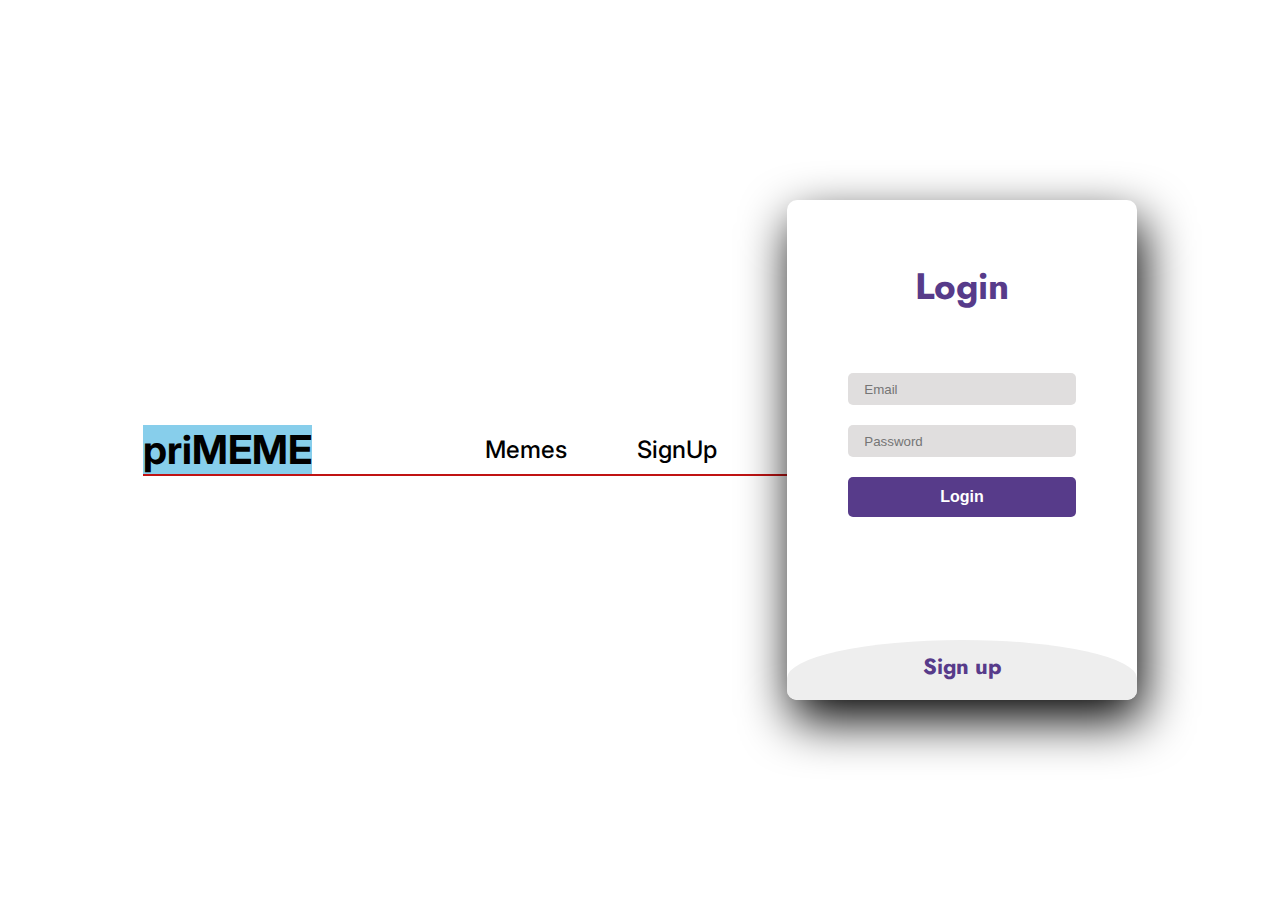
<file: login.html>
<!DOCTYPE html>
<html>
<head>
	<title>Slide Navbar</title>
	<link rel="stylesheet" type="text/css" href="login.css">
<link href="https://fonts.googleapis.com/css2?family=Jost:wght@500&display=swap" rel="stylesheet">
</head>
<body>
	<div class="navbar" style="border-bottom: 2px solid rgb(192, 19, 19)!important;
	box-shadow: #cf0202;">
	  <div class="logo">
		  <a href="index.html" style="text-decoration: none;"> <p>priMEME</p></a>
	  </div>
	  <div class="nav-links" style="margin-right: 70px;">
		<a href="meme.html">Memes</a>
		<!-- <a href="login.html">Login</a> -->
		<a href="Signup.html">SignUp</a>
	  </div>
	</div>
	<div class="main">  	
		<input type="checkbox" id="chk" aria-hidden="true">

			<div class="signup">
				<form>
					<label for="chk" aria-hidden="true">Login</label>
					<input type="email" name="email" placeholder="Email" required="">
					<input type="password" name="pswd" placeholder="Password" required="">
					<button>Login</button>
				</form>
			</div>

			<div class="login">
				<form>
					
          <label for="chk" aria-hidden="true">Sign up</label>
					<input type="text" name="txt" placeholder="User name" required="">
					<input type="email" name="email" placeholder="Email" required="">
					<input type="password" name="pswd" placeholder="Password" required="">
					<button>Sign up</button>
				</form>
			</div>
	</div>
</body>
</html>
</file>
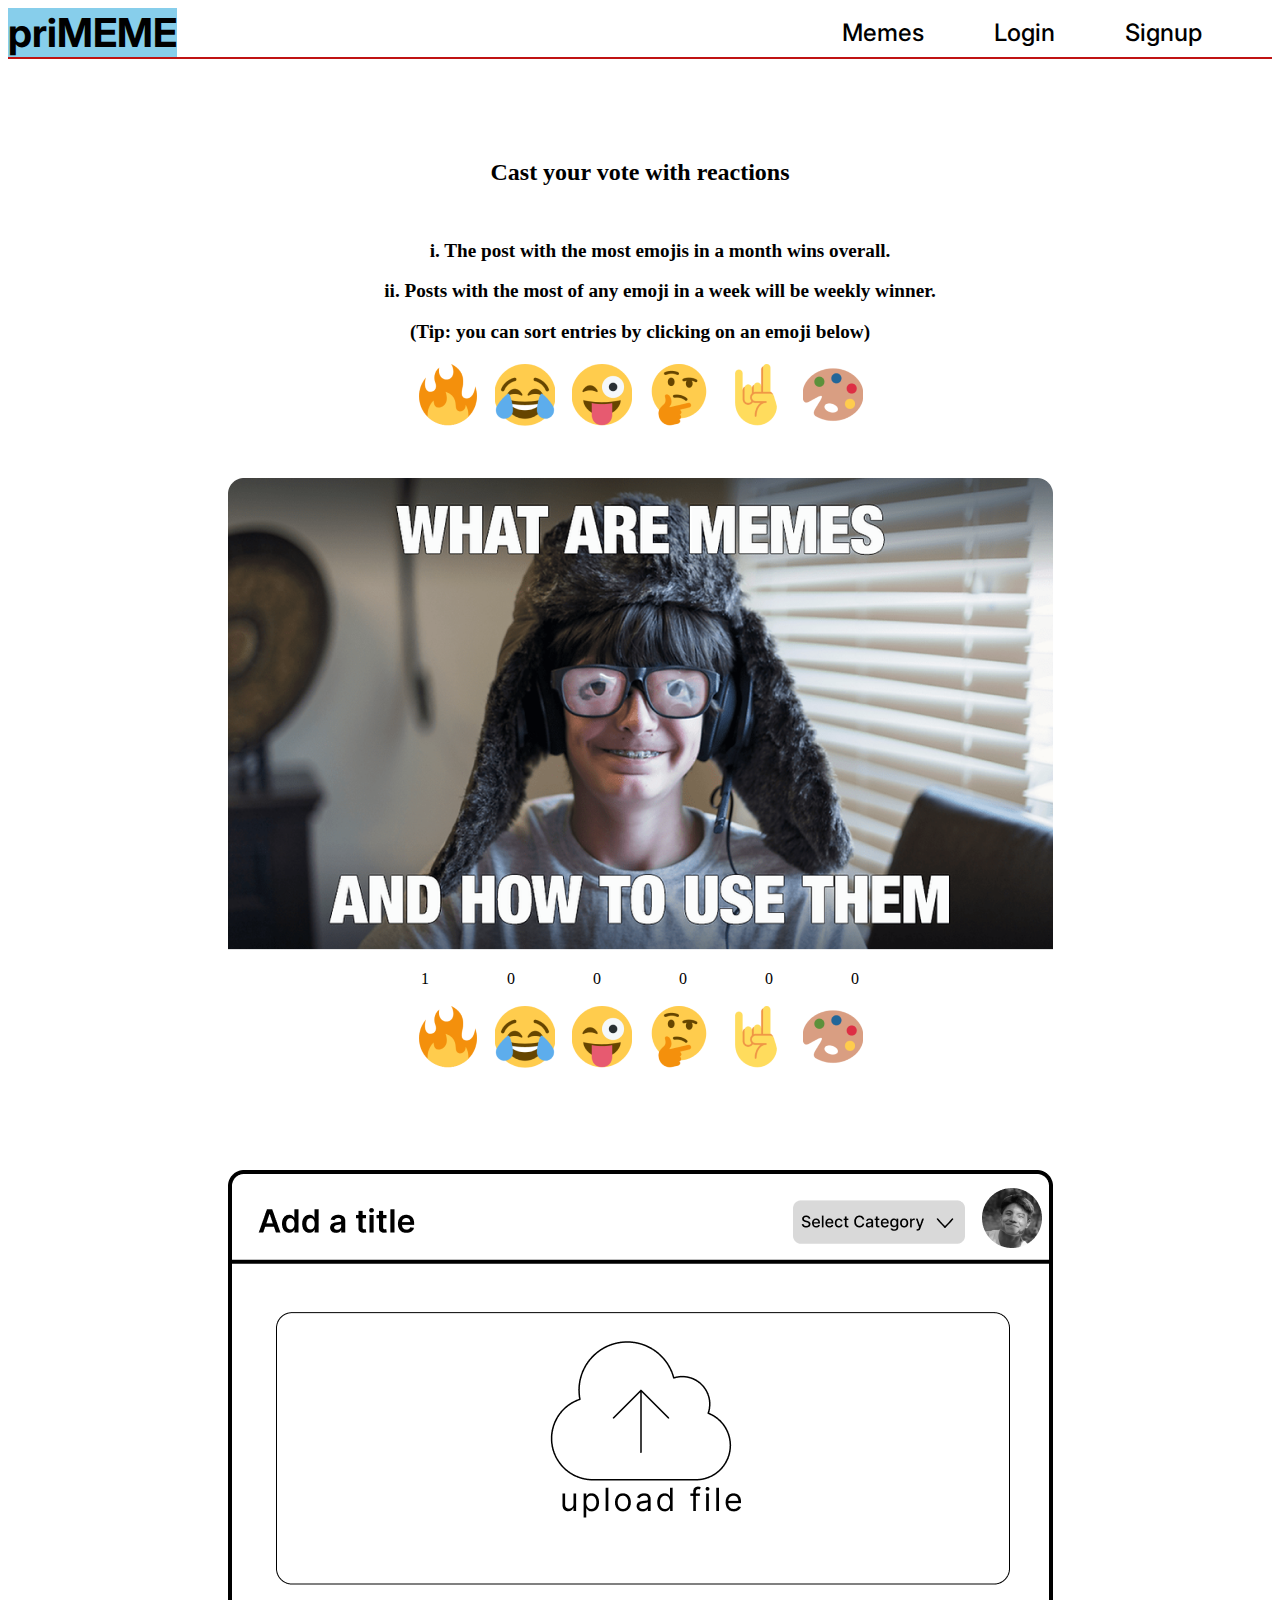
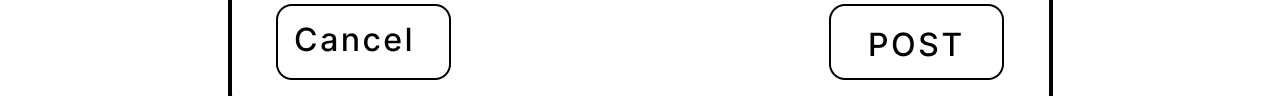
<file: meme.html>
<!DOCTYPE html>
<html lang="en">
<head>
    <meta charset="UTF-8">
    <meta http-equiv="X-UA-Compatible" content="IE=edge">
    <meta name="viewport" content="width=device-width, initial-scale=1.0">
    <link rel="stylesheet" href="meme.css">
    <title>Document</title>
   
</head>
<body>
    <div class="navbar" style="border-bottom: 2px solid rgb(192, 19, 19)!important;
    box-shadow: #cf0202;">
      <div class="logo">
       <a href="index.html" style="text-decoration: none;"> <p>priMEME</p></a>
      </div>
      <div class="nav-links" style="margin-right: 70px;">
        <a href="#">Memes</a>
        <a href="login.html">Login</a>
        <a href="Signup.html">Signup</a>
      </div>
    </div>
<div class="txt">
    <h2>Cast  your vote with reactions </h2>
    <br>
    
    <ul>
      <li><span>i.</span> The post with the most  emojis in a month wins overall.</li><br>
      <li><span>ii.</span> Posts with the most of any emoji in a week will be weekly winner.
        </li>

    </ul>
    <p style="font-weight: 600; font-size: larger;">(Tip: you can sort entries by clicking on an emoji below)</p>
<div class="emoji">
  <img src="img/image 1.png" alt="">
  <img src="img/image 2.png" alt="">
  <img src="img/image 3.png" alt="">
  <img src="img/image 4.png" alt="">
  <img src="img/image 5.png" alt="">
  <img src="img/image 6.png" alt="">
</div>
<div class="memeimg">

  <div style="margin-top: 50px;"> <img src="img/image 8.png" alt=""></div>
</div>
<div class="num">
  <p>1</p>
  <p>0</p>
  <p>0</p>
  <p>0</p>
  <p>0</p>
  <p>0</p>
</div>
<div class="emoji">
  <img src="img/image 1.png" alt="">
  <img src="img/image 2.png" alt="">
  <img src="img/image 3.png" alt="">
  <img src="img/image 4.png" alt="">
  <img src="img/image 5.png" alt="">
  <img src="img/image 6.png" alt="">
</div>
</div>


<div class="txt">
  <img src="/img/create-post.png" alt="">
</div>

</div>
</body>
</html>
</file>
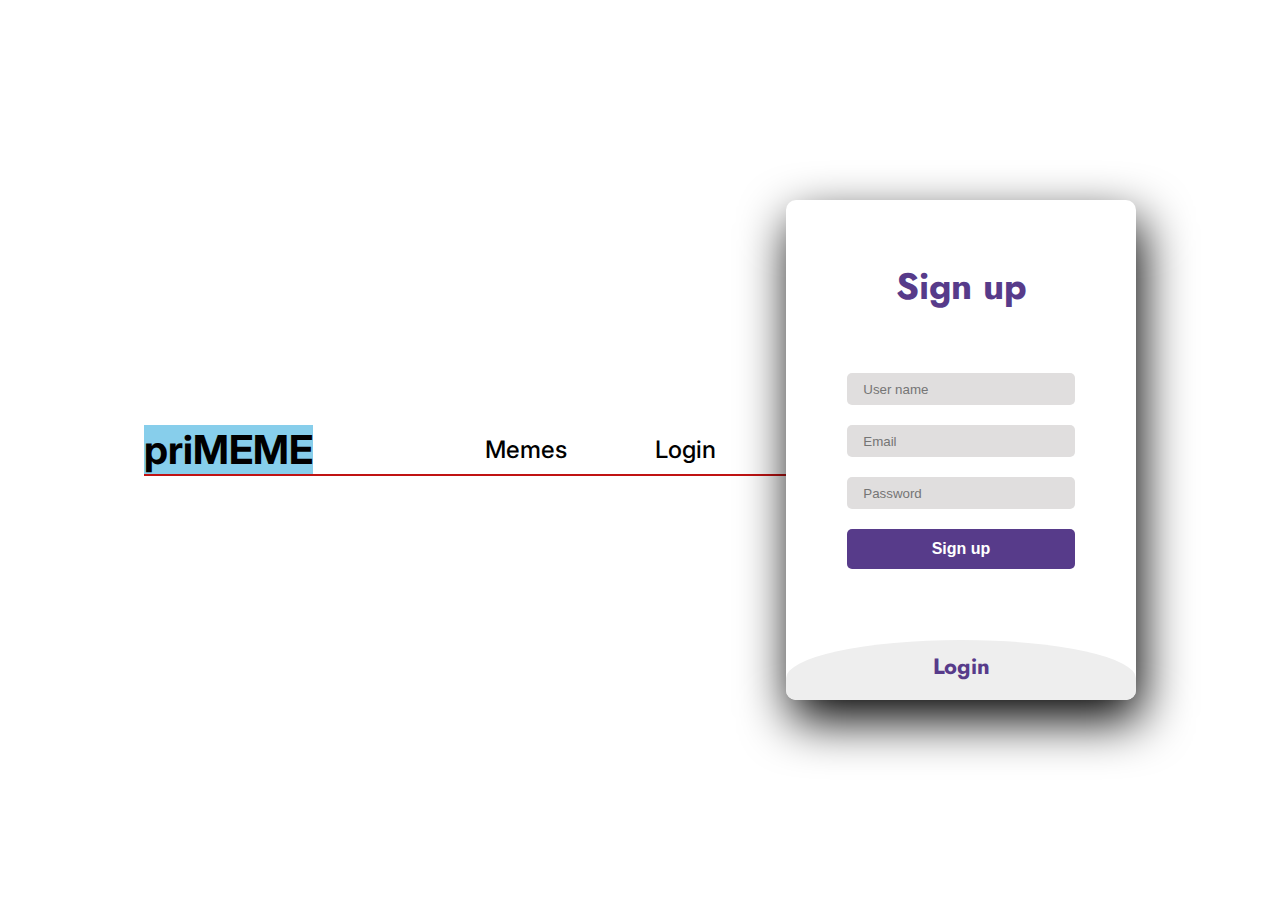
<file: Signup.html>
<!DOCTYPE html>
<html>
<head>
	<title>Slide Navbar</title>
	<link rel="stylesheet" type="text/css" href="signup.css">
<link href="https://fonts.googleapis.com/css2?family=Jost:wght@500&display=swap" rel="stylesheet">
</head>
<body>
  <div class="navbar" style="border-bottom: 2px solid rgb(192, 19, 19)!important;
  box-shadow: #cf0202;">
    <div class="logo">
		<a href="index.html" style="text-decoration: none;"> <p>priMEME</p></a>
    </div>
    <div class="nav-links" style="margin-right: 70px;">
      <a href="meme.html">Memes &nbsp;</a>
      <a href="login.html"> &nbsp;Login </a>
      <!-- <a href="Signup.html" >Signup</a> -->
    </div>
  </div>
<!-- main -->
	<div class="main">  	
		<input type="checkbox" id="chk" aria-hidden="true">

			<div class="signup">
				<form>
					<label for="chk" aria-hidden="true">Sign up</label>
					<input type="text" name="txt" placeholder="User name" required="">
					<input type="email" name="email" placeholder="Email" required="">
					<input type="password" name="pswd" placeholder="Password" required="">
					<button>Sign up</button>
				</form>
			</div>

			<div class="login">
				<form>
					<label for="chk" aria-hidden="true">Login</label>
					<input type="email" name="email" placeholder="Email" required="">
					<input type="password" name="pswd" placeholder="Password" required="">
					<button>Login</button>
				</form>
			</div>
	</div>
</body>
</html>
</file>
<file: login.css>
@import url('https://fonts.googleapis.com/css2?family=Inter:wght@400;500;700;900&display=swap');

* {
    box-sizing: border-box;
  }
  
  body {
    margin: 0;
    font-family: Arial, sans-serif;
    background-color: white;
    /* padding: 30px; */
  }
  
  /* Navigation bar */
  .navbar {
    display: grid;
    grid-template-columns: 1fr 1fr;
    align-items: center;
    background-color: white;
    color:black;
    /* padding: 10px; */
    box-shadow:#f2f2f2;
  }
  
  .navbar img {
    height: 50px;
  }
  
  .nav-links {
    display: flex;
    justify-content: flex-end;
    gap: 50px;
  }
  
  .nav-links a {
    color: black;
    margin-left: 20px;
    font-size: 24px;
    font-weight: 500;
    text-decoration: none;
    font-family: 'Inter';
    /* border-left:1px solid black; */
    height:100%;
  

  }
  /* navbar */
.logo p{
    color:black;
    font-family: 'Inter', sans-serif;
    font-weight: 700;
    font-size: 40px;
    background-color: skyblue;
  display: inline;
  /* border-right: 1px solid black; */
}
@media (max-width: 768px) {
	.navbar {
	  grid-template-columns: 1fr;
	  justify-items: center;
	  position: fixed;
	  top: 0;
	  background-color: white;
	  
	  padding: 10px;
	}
  
	
  
	.nav-links {
		margin-top: 20px;
		justify-content: center;
		gap: 200px;
	  }
  
}
  
  
  
body{
	margin: 0;
	padding: 0;
	display: flex;
	justify-content: center;
	align-items: center;
	min-height: 100vh;
	font-family: 'Jost', sans-serif;
	background: linear-gradient(to bottom, #ffffff, #ffffff, #ffffff);
}
.main{
	width: 350px;
	height: 500px;
	background: red;
	overflow: hidden;
	background: url("https://doc-08-2c-docs.googleusercontent.com/docs/securesc/68c90smiglihng9534mvqmq1946dmis5/fo0picsp1nhiucmc0l25s29respgpr4j/1631524275000/03522360960922298374/03522360960922298374/1Sx0jhdpEpnNIydS4rnN4kHSJtU1EyWka?e=view&authuser=0&nonce=gcrocepgbb17m&user=03522360960922298374&hash=tfhgbs86ka6divo3llbvp93mg4csvb38") no-repeat center/ cover;
	border-radius: 10px;
	box-shadow: 5px 20px 50px #000;
}
#chk{
	display: none;
}
.signup{
	position: relative;
	width:100%;
	height: 100%;
}
label{
	color:  #573b8a;
	font-size: 2.3em;
	justify-content: center;
	display: flex;
	margin: 60px;
	font-weight: bold;
	cursor: pointer;
	transition: .5s ease-in-out;
}
input{
	width: 65%;
	height: 23px;
	background: #e0dede;
	justify-content: center;
	display: flex;
	margin: 20px auto;
	padding: 16px;
	border: none;
	outline: none;
	border-radius: 5px;
}
button{
	width:65%;
	height: 40px;
	margin: 10px auto;
	justify-content: center;
	display: block;
	color: #fff;
	background: #573b8a;
	font-size: 1em;
	font-weight: bold;
	margin-top: 20px;
	outline: none;
	border: none;
	border-radius: 5px;
	transition: .2s ease-in;
	cursor: pointer;
}
button:hover{
	background: #6d44b8;
}
.login{
	height: 460px;
	background: #eee;
	border-radius: 60% / 10%;
	transform: translateY(-180px);
	transition: .8s ease-in-out;
}
.login label{
	color: #573b8a;
	transform: scale(.6);
}

#chk:checked ~ .login{
	transform: translateY(-500px);
}
#chk:checked ~ .login label{
	transform: scale(1);	
}
#chk:checked ~ .signup label{
	transform: scale(.6);
}
</file>
<file: meme.css>
@import url('https://fonts.googleapis.com/css2?family=Inter:wght@400;500;700;900&display=swap');

.txt
{
    text-align: center;
    margin-top:100px;
}
ul>li{
    list-style:none;
    font-size: larger;
    font-weight: 600;
}
.emoji{
    display: flex;
    align-items: center;
    justify-content: center;
    gap: 17px;
    padding: 2px;
}
.num{
    display: flex;
    align-items: center;
    justify-content: center;
    gap: 78px;
    /* padding:50px; */
}
.main{
    border: 1px solid black;
    display: flex;
    justify-content: center;
    align-items: center;
    margin-left: 20%;
    margin-right: 20%;

}
.top{
    display: flex;
 justify-content: space-between;
    /* justify-content:space-evenly; */
    gap:80px;
}
  /* Navigation bar */
  .navbar {
    display: grid;
    grid-template-columns: 1fr 1fr;
    align-items: center;
    background-color: white;
    color:black;
    /* padding: 10px; */
    box-shadow:#f2f2f2;
  }
  
  .navbar img {
    height: 50px;
  }
  
  .nav-links {
    display: flex;
    justify-content: flex-end;
    gap: 50px;
    z-index: 10;
  }
  
  .nav-links a {
    color: black;
    margin-left: 20px;
    font-size: 24px;
    font-weight: 500;
    text-decoration: none;
    font-family: 'Inter';
    /* border-left:1px solid black; */
    height:100%;
  

  }
.logo p{
color:black;
font-family: 'Inter', sans-serif;
font-weight: 700;
font-size: 40px;
background-color: skyblue;
display: inline;
/* border-right: 1px solid black; */
}
  @media (max-width: 768px) {
.memeimg img{
  width: 80vw;
  height: auto;
}
.navbar {
  grid-template-columns: 1fr;
  justify-items: center;
}



.nav-links {
  margin-top: 20px;
  justify-content: center;
  gap: 5px;
}
  
  

    
    .nav-links {
      margin-top: 20px;
      justify-content: center;
      gap: 5px;
    }
    .txt img{
        width: 80vw;
        height: auto;
    }
    .emoji img{
      width: 8%;
      height: auto;
      padding: 0px;
      gap: 0px;
      font-size: larger;
    }
    .emoji{
      width: 80vw;
    text-align: center;
    height: auto;
    margin: 0 auto;
    }
    .num {
      margin: 0 auto;
      width: 80vw;
      text-align: center;
      height: auto;
      gap: 2.3em;
    }
  }
</file>
<file: signup.css>
@import url('https://fonts.googleapis.com/css2?family=Inter:wght@400;500;700;900&display=swap');

* {
    box-sizing: border-box;
  }
  
  body {
    margin: 0;
    font-family: Arial, sans-serif;
    background-color: white;
    /* padding: 30px; */
  }
  
  /* Navigation bar */
  .navbar {
    display: grid;
    grid-template-columns: 1fr 1fr;
    align-items: center;
    background-color: white;
    color:black;
    /* padding: 10px; */
    box-shadow:#f2f2f2;
  }
  
  .navbar img {
    height: 50px;
  }
  
  .nav-links {
    display: flex;
    justify-content: flex-end;
    gap: 50px;
  }
  
  .nav-links a {
    color: black;
    margin-left: 20px;
    font-size: 24px;
    font-weight: 500;
    text-decoration: none;
    font-family: 'Inter';
    /* border-left:1px solid black; */
    height:100%;
  

  }
  /* navbar */
.logo p{
    color:black;
    font-family: 'Inter', sans-serif;
    font-weight: 700;
    font-size: 40px;
    background-color: skyblue;
  display: inline;
  /* border-right: 1px solid black; */
}
@media (max-width: 768px) {
	.navbar {
	  grid-template-columns: 1fr;
	  justify-items: center;
	  position: fixed;
	  top: 0;
	  background-color: white;
	  
	  padding: 10px;
	}
  
	
  
	.nav-links {
		margin-top: 20px;
		justify-content: center;
		gap: 200px;
	  }
  
}
  

body{
	margin: 0;
	padding: 0;
	display: flex;
	justify-content: center;
	align-items: center;
	min-height: 100vh;
	font-family: 'Jost', sans-serif;
	background: linear-gradient(to bottom, #ffffff, #ffffff, #ffffff);
}
.main{
	width: 350px;
	height: 500px;
	background: red;
	overflow: hidden;
	background: url("https://doc-08-2c-docs.googleusercontent.com/docs/securesc/68c90smiglihng9534mvqmq1946dmis5/fo0picsp1nhiucmc0l25s29respgpr4j/1631524275000/03522360960922298374/03522360960922298374/1Sx0jhdpEpnNIydS4rnN4kHSJtU1EyWka?e=view&authuser=0&nonce=gcrocepgbb17m&user=03522360960922298374&hash=tfhgbs86ka6divo3llbvp93mg4csvb38") no-repeat center/ cover;
	border-radius: 10px;
	box-shadow: 5px 20px 50px #000;
}
#chk{
	display: none;
}
.signup{
	position: relative;
	width:100%;
	height: 100%;
}
label{
	color:  #573b8a;
	font-size: 2.3em;
	justify-content: center;
	display: flex;
	margin: 60px;
	font-weight: bold;
	cursor: pointer;
	transition: .5s ease-in-out;
}
input{
	width: 65%;
	height: 23px;
	background: #e0dede;
	justify-content: center;
	display: flex;
	margin: 20px auto;
	padding: 16px;
	border: none;
	outline: none;
	border-radius: 5px;
}
button{
	width:65%;
	height: 40px;
	margin: 10px auto;
	justify-content: center;
	display: block;
	color: #fff;
	background: #573b8a;
	font-size: 1em;
	font-weight: bold;
	margin-top: 20px;
	outline: none;
	border: none;
	border-radius: 5px;
	transition: .2s ease-in;
	cursor: pointer;
}
button:hover{
	background: #6d44b8;
}
.login{
	height: 460px;
	background: #eee;
	border-radius: 60% / 10%;
	transform: translateY(-180px);
	transition: .8s ease-in-out;
}
.login label{
	color: #573b8a;
	transform: scale(.6);
}

#chk:checked ~ .login{
	transform: translateY(-500px);
}
#chk:checked ~ .login label{
	transform: scale(1);	
}
#chk:checked ~ .signup label{
	transform: scale(.6);
}
</file>
